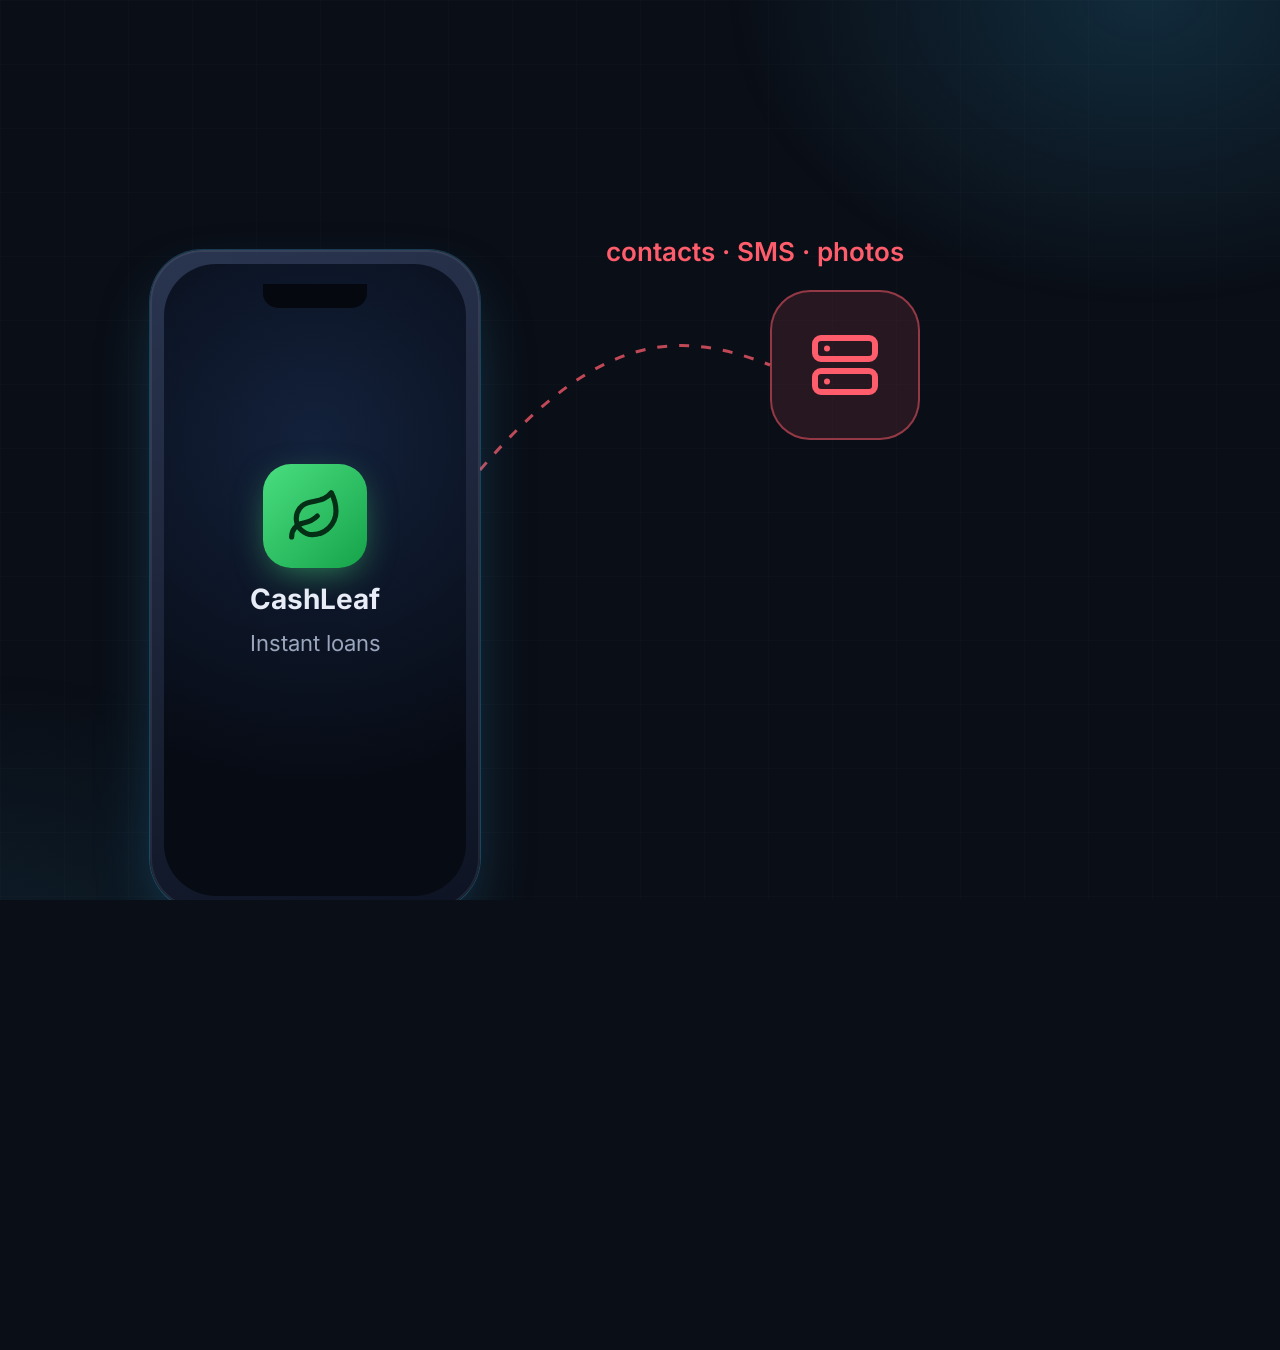
<file: media/loanwatch-film/film.html>
<!doctype html>
<html lang="en">
<head>
<meta charset="utf-8">
<title>LoanWatch — how it works</title>
<style>
@font-face { font-family: Inter; font-weight: 400; src: url(fonts/inter-latin-400-normal.woff2) format("woff2"); }
@font-face { font-family: Inter; font-weight: 500; src: url(fonts/inter-latin-500-normal.woff2) format("woff2"); }
@font-face { font-family: Inter; font-weight: 600; src: url(fonts/inter-latin-600-normal.woff2) format("woff2"); }
@font-face { font-family: Inter; font-weight: 700; src: url(fonts/inter-latin-700-normal.woff2) format("woff2"); }
@font-face { font-family: Inter; font-weight: 800; src: url(fonts/inter-latin-800-normal.woff2) format("woff2"); }
@font-face { font-family: Mono; font-weight: 400; src: url(fonts/jetbrains-mono-latin-400-normal.woff2) format("woff2"); }
@font-face { font-family: Mono; font-weight: 600; src: url(fonts/jetbrains-mono-latin-600-normal.woff2) format("woff2"); }
:root { --bg:#0a0e16; --surface:#121a29; --surface2:#18223a; --line:#22304a; --line2:#2e3f5f;
  --ink:#e7ecf6; --muted:#9aa6bd; --faint:#6b7891; --accent:#38bdf8; --accent-hi:#7dd3fc; --bad:#ff5d6c; --ok:#34d399; }
* { box-sizing: border-box; margin: 0; }
html, body { width: 1080px; height: 1350px; overflow: hidden; background: var(--bg); }
body { font-family: Inter, sans-serif; color: var(--ink); -webkit-font-smoothing: antialiased; }
#stage { position: absolute; inset: 0; overflow: hidden; }
.a { position: absolute; will-change: transform, opacity; }
svg.i { width: 100%; height: 100%; fill: none; stroke: currentColor; stroke-width: 2; stroke-linecap: round; stroke-linejoin: round; }
#bg { position: absolute; inset: -80px; background: radial-gradient(700px 520px at 85% 5%, rgba(56,189,248,.17), transparent 60%),
  radial-gradient(640px 520px at 5% 98%, rgba(56,189,248,.09), transparent 60%); }
#grid { position: absolute; inset: -64px; opacity: .5; background-size: 64px 64px;
  background-image: linear-gradient(rgba(255,255,255,.03) 1px, transparent 1px), linear-gradient(90deg, rgba(255,255,255,.03) 1px, transparent 1px); }
.kicker { font-size: 24px; font-weight: 700; letter-spacing: .14em; text-transform: uppercase; color: var(--accent); }
.title { font-size: 54px; font-weight: 800; line-height: 1.1; letter-spacing: -.02em; width: 920px; }
.m { display: inline-block; overflow: hidden; vertical-align: top; padding-bottom: 8px; margin-bottom: -8px; }
.m > span { display: inline-block; will-change: transform; }
.mono { font-family: Mono, monospace; }
.card { background: var(--surface); border: 1.5px solid var(--line); border-radius: 30px; box-shadow: 0 30px 70px -30px rgba(0,0,0,.75); }
.chip { position: absolute; display: inline-flex; align-items: center; gap: 10px; padding: 11px 18px; border-radius: 14px; font-family: Mono, monospace;
  font-size: 24px; background: var(--surface2); border: 1.5px solid var(--line2); white-space: nowrap; transform-origin: center; }
.chip .dot { width: 11px; height: 11px; border-radius: 50%; background: var(--bad); box-shadow: 0 0 10px var(--bad); }
.chip.via { border-style: dashed; color: var(--muted); background: transparent; }
.phone-skin { position: absolute; inset: 0; border-radius: inherit; background: linear-gradient(160deg, #2a3550, #0d1322);
  box-shadow: inset 0 0 0 2px rgba(255,255,255,.07), 0 0 0 1px rgba(56,189,248,.25), 0 30px 70px -20px rgba(56,189,248,.35); }
.phone-scr { position: absolute; border-radius: inherit; overflow: hidden; background: radial-gradient(circle at 50% 28%, #13213b, #070b14 72%); }
.notch { position: absolute; top: 20px; left: 50%; width: 104px; height: 24px; margin-left: -52px; border-radius: 0 0 15px 15px; background: #05080f; z-index: 3; }
.appicon { width: 104px; height: 104px; border-radius: 28px; display: grid; place-items: center; background: linear-gradient(135deg, #4ade80, #16a34a);
  box-shadow: 0 10px 34px -8px rgba(74,222,128,.55); color: #052e16; }
.appicon svg { width: 56px; height: 56px; stroke-width: 2.2; }
.pop { overflow: hidden; border-radius: 34px; background: linear-gradient(170deg, #16203a, #0f1626 70%); border: 1.5px solid var(--line2);
  box-shadow: 0 50px 100px -40px rgba(0,0,0,.85); }
.bar { position: absolute; left: 0; right: 0; top: 0; height: 96px; border-bottom: 1.5px solid var(--line); background: rgba(255,255,255,.02); }
.dots { position: absolute; right: 36px; top: 40px; display: flex; gap: 10px; } .dots i { width: 14px; height: 14px; border-radius: 50%; background: var(--line2); }
.hdr { position: absolute; left: 36px; top: 24px; display: flex; align-items: center; gap: 16px; font-size: 25px; font-weight: 700; letter-spacing: .12em; text-transform: uppercase; }
.hi { width: 50px; height: 50px; border-radius: 14px; display: grid; place-items: center; } .hi svg { width: 27px; height: 27px; }
.pane { position: absolute; left: 46px; width: 828px; top: 136px; }
.pane h2 { font-size: 48px; line-height: 1.15; font-weight: 800; letter-spacing: -.02em; }
.stat { position: absolute; width: 405px; height: 168px; border-radius: 24px; padding: 22px 26px; background: rgba(255,255,255,.035); border: 1.5px solid var(--line); }
.stat b { display: block; font-size: 66px; font-weight: 800; line-height: 1; color: var(--bad); font-variant-numeric: tabular-nums; }
.stat span { display: block; margin-top: 10px; font-size: 23px; color: var(--muted); line-height: 1.25; }
.fstep { position: absolute; width: 230px; display: grid; justify-items: center; gap: 14px; text-align: center; font-size: 27px; font-weight: 700; }
.fstep .fi { width: 140px; height: 140px; border-radius: 38px; display: grid; place-items: center; background: var(--surface2); border: 1.5px solid var(--line2); color: var(--accent); }
.fstep .fi svg { width: 64px; height: 64px; }
.fstep small { font-size: 22px; font-weight: 500; color: var(--muted); }
.role { position: absolute; width: 405px; height: 92px; display: flex; align-items: center; gap: 18px; padding: 0 22px; border-radius: 22px;
  background: rgba(255,255,255,.035); border: 1.5px solid var(--line); font-size: 27px; font-weight: 600; }
.role .ri { width: 58px; height: 58px; border-radius: 16px; display: grid; place-items: center; background: rgba(56,189,248,.14); color: var(--accent); flex: none; }
.role .ri svg { width: 30px; height: 30px; }
.face { position: absolute; inset: 0; border-radius: 30px; display: flex; flex-direction: column; align-items: center; justify-content: center; gap: 14px;
  backface-visibility: hidden; text-align: center; padding: 26px; }
.face.f { border: 3px dashed var(--line2); background: var(--surface); }
.face.f b { font-size: 30px; } .face.f span { color: var(--muted); font-size: 23px; }
.face.k { transform: rotateY(180deg); border: 1.5px solid rgba(52,211,153,.45); background: linear-gradient(160deg, var(--surface2), var(--surface)); }
.face.k b { font-family: Mono; font-size: 25px; } .face.k span { color: var(--muted); font-size: 22px; }
.tile { width: 104px; height: 104px; border-radius: 28px; display: grid; place-items: center; } .tile svg { width: 50px; height: 50px; }
.ok { display: inline-flex; gap: 8px; align-items: center; padding: 8px 18px; border-radius: 999px; color: var(--ok); background: rgba(52,211,153,.12); font-size: 22px; font-weight: 600; }
.ok svg { width: 22px; height: 22px; }
.prog { width: 300px; height: 10px; border-radius: 6px; background: var(--line); overflow: hidden; } .prog i { display: block; height: 100%; background: var(--accent); transform-origin: left; }
.btn { border-radius: 24px; font-size: 32px; font-weight: 700; color: #04121c; display: grid; place-items: center;
  background: linear-gradient(135deg, var(--accent), var(--accent-hi)); box-shadow: 0 18px 50px -14px rgba(56,189,248,.6); }
.cat { display: grid; justify-items: center; gap: 6px; font-size: 20px; color: #4d5c80; }
.cat .ci { width: 76px; height: 76px; border-radius: 22px; display: grid; place-items: center; background: rgba(255,255,255,.04); border: 1.5px solid rgba(255,255,255,.07); }
.cat .ci svg { width: 36px; height: 36px; }
.counter { border-radius: 26px; padding: 26px 30px; background: var(--surface); border: 1.5px solid var(--line); }
.counter .ch { display: flex; align-items: center; gap: 12px; color: var(--muted); font-size: 23px; }
.counter .ch svg { width: 28px; height: 28px; color: var(--accent); }
.counter b { display: block; margin-top: 10px; font-size: 76px; font-weight: 800; line-height: 1; font-variant-numeric: tabular-nums; }
.verdict { border-radius: 28px; padding: 0 34px 0 30px; border: 1.5px solid rgba(255,93,108,.45);
  background: linear-gradient(160deg, rgba(255,93,108,.15), var(--surface) 70%); display: flex; align-items: center; gap: 24px; }
.vb { width: 70px; height: 70px; border-radius: 20px; background: var(--bad); color: #fff; display: grid; place-items: center; box-shadow: 0 0 30px rgba(255,93,108,.5); flex: none; }
.vb svg { width: 36px; height: 36px; }
.vn { font-size: 22px; font-weight: 700; letter-spacing: .08em; color: var(--muted); text-transform: uppercase; }
.vt { font-size: 42px; font-weight: 800; color: var(--bad); }
.vnum { margin-left: auto; text-align: right; } .vnum b { font-size: 84px; font-weight: 800; line-height: 1; display: block; font-variant-numeric: tabular-nums; }
.vnum span { font-size: 22px; color: var(--muted); }
.vnum #vnum0 { font-size: inherit; color: inherit; }
.grid { border-radius: 28px; overflow: hidden; border: 1.5px solid var(--line); background: var(--surface); }
.gr { position: relative; display: grid; grid-template-columns: 290px 1fr 1fr 1fr; align-items: center; border-top: 1.5px solid var(--line); height: 108px; }
.gr.h { height: 76px; border-top: 0; background: var(--surface2); font-size: 22px; font-weight: 700; letter-spacing: .1em; color: var(--muted); text-transform: uppercase; }
.gr > div { padding: 0 24px; position: relative; z-index: 1; }
.gc { display: flex; align-items: center; gap: 14px; font-size: 28px; font-weight: 600; }
.gc i { width: 52px; height: 52px; border-radius: 15px; display: grid; place-items: center; background: var(--surface2); color: var(--accent); }
.gc i svg { width: 28px; height: 28px; }
.pill { display: inline-flex; align-items: center; gap: 8px; padding: 9px 20px; border-radius: 999px; font-size: 24px; font-weight: 700; }
.pill.y { background: var(--bad); color: #fff; box-shadow: 0 0 22px rgba(255,93,108,.4); } .pill.n { background: var(--surface2); color: var(--faint); }
.pill svg { width: 22px; height: 22px; }
.gr > .rowglow { position: absolute; inset: 0; padding: 0; background: linear-gradient(90deg, rgba(56,189,248,.38), rgba(56,189,248,.06)); box-shadow: inset 4px 0 0 #38bdf8; z-index: 0; }
.logo { border-radius: 60px; display: grid; place-items: center; color: #04121c; background: linear-gradient(135deg, var(--accent), #0ea5e9);
  box-shadow: 0 0 0 2px rgba(56,189,248,.35), 0 30px 90px -20px rgba(56,189,248,.7); }
#stepper { position: absolute; left: 80px; right: 80px; top: 64px; height: 44px; display: flex; align-items: center; }
.st { display: flex; align-items: center; gap: 10px; font-size: 22px; font-weight: 600; color: var(--faint); }
.st .d { width: 38px; height: 38px; border-radius: 50%; display: grid; place-items: center; border: 2.5px solid var(--line2); font-size: 18px; font-weight: 800; background: var(--surface); }
.ln { flex: 1; height: 3px; margin: 0 14px; border-radius: 3px; background: var(--line); overflow: hidden; } .ln i { display: block; height: 100%; background: var(--accent); transform-origin: left; }
#tag { left: 0; width: 1080px; top: 1276px; text-align: center; font-size: 22px; color: var(--faint); letter-spacing: .03em; }
#cursor { width: 46px; height: 46px; filter: drop-shadow(0 4px 8px rgba(0,0,0,.5)); z-index: 30; }
.layer { position: absolute; inset: 0; border-radius: inherit; }
</style>
</head>
<body>
<svg width="0" height="0" style="position:absolute"><defs>
  <symbol id="shield" viewBox="0 0 24 24"><path d="M12 22s8-4 8-10V5l-8-3-8 3v7c0 6 8 10 8 10z"/></symbol>
  <symbol id="search" viewBox="0 0 24 24"><circle cx="11" cy="11" r="7"/><line x1="21" y1="21" x2="16.65" y2="16.65"/></symbol>
  <symbol id="contacts" viewBox="0 0 24 24"><path d="M20 21v-2a4 4 0 0 0-4-4H8a4 4 0 0 0-4 4v2"/><circle cx="12" cy="7" r="4"/></symbol>
  <symbol id="calllog" viewBox="0 0 24 24"><polyline points="16 2 16 8 22 8"/><line x1="23" y1="1" x2="16" y2="8"/><path d="M22 16.92v3a2 2 0 0 1-2.18 2 19.79 19.79 0 0 1-8.63-3.07 19.5 19.5 0 0 1-6-6 19.79 19.79 0 0 1-3.07-8.67A2 2 0 0 1 4.11 2h3a2 2 0 0 1 2 1.72c.13.96.36 1.9.7 2.81a2 2 0 0 1-.45 2.11L8.09 9.91a16 16 0 0 0 6 6l1.27-1.27a2 2 0 0 1 2.11-.45c.91.34 1.85.57 2.81.7A2 2 0 0 1 22 16.92z"/></symbol>
  <symbol id="sms" viewBox="0 0 24 24"><path d="M21 15a2 2 0 0 1-2 2H7l-4 4V5a2 2 0 0 1 2-2h14a2 2 0 0 1 2 2z"/></symbol>
  <symbol id="photos" viewBox="0 0 24 24"><rect x="3" y="3" width="18" height="18" rx="2"/><circle cx="8.5" cy="8.5" r="1.5"/><polyline points="21 15 16 10 5 21"/></symbol>
  <symbol id="location" viewBox="0 0 24 24"><path d="M21 10c0 7-9 13-9 13s-9-6-9-13a9 9 0 0 1 18 0z"/><circle cx="12" cy="10" r="3"/></symbol>
  <symbol id="phone" viewBox="0 0 24 24"><rect x="5" y="2" width="14" height="20" rx="2"/><line x1="12" y1="18" x2="12.01" y2="18"/></symbol>
  <symbol id="camera" viewBox="0 0 24 24"><path d="M23 19a2 2 0 0 1-2 2H3a2 2 0 0 1-2-2V8a2 2 0 0 1 2-2h4l2-3h6l2 3h4a2 2 0 0 1 2 2z"/><circle cx="12" cy="13" r="4"/></symbol>
  <symbol id="mic" viewBox="0 0 24 24"><path d="M12 1a3 3 0 0 0-3 3v8a3 3 0 0 0 6 0V4a3 3 0 0 0-3-3z"/><path d="M19 10v2a7 7 0 0 1-14 0v-2"/><line x1="12" y1="19" x2="12" y2="23"/></symbol>
  <symbol id="server" viewBox="0 0 24 24"><rect x="2" y="3" width="20" height="7" rx="2"/><rect x="2" y="14" width="20" height="7" rx="2"/><line x1="6" y1="6.5" x2="6.01" y2="6.5"/><line x1="6" y1="17.5" x2="6.01" y2="17.5"/></symbol>
  <symbol id="file" viewBox="0 0 24 24"><path d="M14 2H6a2 2 0 0 0-2 2v16a2 2 0 0 0 2 2h12a2 2 0 0 0 2-2V8z"/><polyline points="14 2 14 8 20 8"/><line x1="16" y1="13" x2="8" y2="13"/><line x1="16" y1="17" x2="8" y2="17"/></symbol>
  <symbol id="check" viewBox="0 0 24 24"><polyline points="20 6 9 17 4 12"/></symbol>
  <symbol id="alert" viewBox="0 0 24 24"><path d="M10.29 3.86L1.82 18a2 2 0 0 0 1.71 3h16.94a2 2 0 0 0 1.71-3L13.71 3.86a2 2 0 0 0-3.42 0z"/><line x1="12" y1="9" x2="12" y2="13"/><line x1="12" y1="17" x2="12.01" y2="17"/></symbol>
  <symbol id="code" viewBox="0 0 24 24"><polyline points="16 18 22 12 16 6"/><polyline points="8 6 2 12 8 18"/></symbol>
  <symbol id="globe" viewBox="0 0 24 24"><circle cx="12" cy="12" r="10"/><line x1="2" y1="12" x2="22" y2="12"/><path d="M12 2a15.3 15.3 0 0 1 4 10 15.3 15.3 0 0 1-4 10 15.3 15.3 0 0 1-4-10 15.3 15.3 0 0 1 4-10z"/></symbol>
  <symbol id="users" viewBox="0 0 24 24"><path d="M17 21v-2a4 4 0 0 0-4-4H5a4 4 0 0 0-4 4v2"/><circle cx="9" cy="7" r="4"/><path d="M23 21v-2a4 4 0 0 0-3-3.87"/><path d="M16 3.13a4 4 0 0 1 0 7.75"/></symbol>
  <symbol id="eye" viewBox="0 0 24 24"><path d="M1 12s4-8 11-8 11 8 11 8-4 8-11 8-11-8-11-8z"/><circle cx="12" cy="12" r="3"/></symbol>
  <symbol id="pen" viewBox="0 0 24 24"><path d="M12 20h9"/><path d="M16.5 3.5a2.12 2.12 0 0 1 3 3L7 19l-4 1 1-4z"/></symbol>
  <symbol id="scale" viewBox="0 0 24 24"><line x1="12" y1="3" x2="12" y2="21"/><path d="M5 21h14"/><path d="M3 7h18"/><path d="M6 7l-3 7a3 3 0 0 0 6 0z"/><path d="M18 7l-3 7a3 3 0 0 0 6 0z"/></symbol>
  <symbol id="book" viewBox="0 0 24 24"><path d="M4 19.5A2.5 2.5 0 0 1 6.5 17H20"/><path d="M6.5 2H20v20H6.5A2.5 2.5 0 0 1 4 19.5v-15A2.5 2.5 0 0 1 6.5 2z"/></symbol>
  <symbol id="zap" viewBox="0 0 24 24"><polygon points="13 2 3 14 12 14 11 22 21 10 12 10 13 2"/></symbol>
  <symbol id="leaf" viewBox="0 0 24 24"><path d="M11 20A7 7 0 0 1 9.8 6.1C15.5 5 17 4.48 19 2c1 2 2 4.18 2 8 0 5.5-4.78 10-10 10z"/><path d="M2 21c0-3 1.85-5.36 5.08-6C9.5 14.52 12 13 13 12"/></symbol>
</defs></svg>

<div id="stage">
  <div id="bg" class="a"></div><div id="grid" class="a"></div>
  <div id="root"></div>
  <div id="stepper" class="a"></div>
  <div id="tag" class="a">Example app · illustrative data</div>
  <svg id="cursor" class="a" viewBox="0 0 24 24"><path d="M4 2l16 9.5-7 1.6-3.6 6.9z" fill="#fff" stroke="#0a0e16" stroke-width="1.5" stroke-linejoin="round"/></svg>
</div>

<script>
// ── LoanWatch explainer · 1080×1350 · every frame is a pure function of T (seconds) ──
const W = 1080, H = 1350, DURATION = 35;
// Scene windows (absolute seconds)
const HOOK = [0, 3.0], CARD = [3.0, 12.4], UP = [12.4, 16.4], AI = [16.4, 20.6], SCAN = [20.6, 26.4], REP = [26.4, 31.6], END = [31.6, 35];
const P = { problem: 3.0, help: 6.8, who: 9.4 };

const CUES = [];
const cue = (t, kind, gain = 1) => CUES.push({ t: +t.toFixed(3), kind, gain });

// ── maths ─────────────────────────────────────────────────────────────────
const clamp = (x, a = 0, b = 1) => Math.min(b, Math.max(a, x));
const lin = (t, a, b) => clamp((t - a) / (b - a));
const io = (x) => x < .5 ? 4 * x * x * x : 1 - Math.pow(-2 * x + 2, 3) / 2;
const out = (x) => 1 - Math.pow(1 - x, 3);
const mix = (a, b, k) => a + (b - a) * k;
function sp(t0, t, f = 2.2, z = .8) {
  const x = t - t0; if (x <= 0) return 0;
  const w = 2 * Math.PI * f, wd = w * Math.sqrt(1 - z * z);
  return 1 - Math.exp(-z * w * x) * (Math.cos(wd * x) + (z / Math.sqrt(1 - z * z)) * Math.sin(wd * x));
}
const exitP = (t, end, dur = .4) => { const p = clamp((t - (end - dur)) / dur); return p * p * p; };
const $ = (id) => document.getElementById(id);
const tf = (el, x = 0, y = 0, s = 1, o = 1, r = 0) => {
  el.style.transform = `translate(${x.toFixed(2)}px,${y.toFixed(2)}px) scale(${s.toFixed(4)}) rotate(${r.toFixed(2)}deg)`;
  el.style.opacity = clamp(o).toFixed(3);
  el.style.visibility = o <= .001 ? "hidden" : "visible";
};
const rect = (el, [x, y, w, h], r) => {
  el.style.left = x.toFixed(2) + "px"; el.style.top = y.toFixed(2) + "px";
  el.style.width = w.toFixed(2) + "px"; el.style.height = h.toFixed(2) + "px";
  if (r !== undefined) el.style.borderRadius = r.toFixed(2) + "px";
};
const lerpR = (a, b, k) => a.map((v, i) => mix(v, b[i], k));
const icon = (id) => `<svg class="i"><use href="#${id}"/></svg>`;
const words = (txt, cls = "") => txt.split(" ").map((w) => `<span class="m"><span class="${cls}">${w}</span></span>`).join(" ");
function rise(root, t0, t, step = .035, skip = 0) {
  root.querySelectorAll(".m > span").forEach((s, i) => {
    if (i < skip) { s.style.transform = "none"; return; }
    const p = sp(t0 + (i - skip) * step, t, 2.5, .84);
    s.style.transform = `translateY(${((1 - p) * 110).toFixed(2)}%)`;
  });
}
const add = (html) => { const d = document.createElement("div"); d.innerHTML = html.trim(); const el = d.firstChild; $("root").appendChild(el); return el; };
const el = (id, cls, r, html = "", extra = "") => { const e = add(`<div id="${id}" class="a ${cls}" style="${extra}">${html}</div>`); if (r) rect(e, r); return e; };
// live window: element shown only inside [a, b]
const within = (t, a, b) => t >= a && t <= b;

// ── layout (px) ───────────────────────────────────────────────────────────
const R = {
  hookPhone: [150, 250, 330, 660], server: [770, 290, 150, 150],
  cardP: [80, 300, 920, 790], cardH: [80, 370, 920, 650], cardW: [80, 270, 920, 850],
  apk: [80, 400, 440, 500], pdf: [560, 400, 440, 500], btn: [80, 1010, 920, 104],
  chip: [740, 112, 260, 60], doc: [80, 330, 920, 330],
  scanPhone: [80, 320, 420, 860], k0: [540, 330, 460, 200], k1: [540, 560, 460, 200], k2: [540, 790, 460, 200],
  v0: [80, 300, 920, 160], v1: [80, 484, 920, 160], grid: [80, 680, 920, 402],
  badge: [110, 345, 70, 70], logo: [430, 320, 220, 220],
};

// ── build ─────────────────────────────────────────────────────────────────
const stepNames = ["Upload", "Policy", "Scan", "Report"];
$("stepper").innerHTML = stepNames.map((n, i) => `<div class="st" id="st${i}"><span class="d">${i + 1}</span><span>${n}</span></div>${i < 3 ? `<div class="ln"><i id="ln${i}"></i></div>` : ""}`).join("");

// HOOK
el("hServer", "", R.server, `<div style="width:100%;height:100%;border-radius:40px;display:grid;place-items:center;color:var(--bad);background:rgba(255,93,108,.12);border:2px solid rgba(255,93,108,.5)"><div style="width:72px;height:72px">${icon("server")}</div></div>`);
add(`<svg id="hPath" class="a" style="left:0;top:0;width:1080px;height:1350px;overflow:visible"><path id="hLine" d="M 480 470 C 600 330, 680 330, 770 365" fill="none" stroke="#ff5d6c" stroke-width="3" stroke-dasharray="10 12" opacity=".75"/></svg>`);
el("hLabel", "", [520, 236, 470, 40], `contacts · SMS · photos`, "font-size:26px;font-weight:600;color:var(--bad);text-align:center");
el("hPhone", "", R.hookPhone, `<div class="phone-skin"></div><div class="phone-scr" style="left:14px;top:14px;right:14px;bottom:14px"><div class="notch"></div>
  <div style="position:absolute;left:0;right:0;top:200px;display:grid;justify-items:center;gap:14px"><div class="appicon">${icon("leaf")}</div>
  <b style="font-size:28px">CashLeaf</b><span style="font-size:22px;color:var(--muted)">Instant loans</span></div></div>`, "border-radius:52px");
["contacts", "sms", "photos"].forEach((c, i) => el("hF" + i, "", [0, 0, 80, 80], `<div style="width:100%;height:100%;border-radius:24px;display:grid;place-items:center;color:#fff;background:#ff5d6c;box-shadow:0 0 28px rgba(255,93,108,.6)"><div style="width:38px;height:38px">${icon(c)}</div></div>`));
el("hTitle", "title", [80, 990, 920, 200], `${words("Some loan apps take")}<br>${words("more than your money.", "acc")}`, "font-size:68px");
$("hTitle").querySelectorAll(".acc").forEach((e) => { e.style.color = "var(--bad)"; });

// CARD (pop-up: problem → help → who). It grows out of the hook phone.
el("pop", "pop", R.cardP, `
  <div class="layer" id="popPhone" style="background:linear-gradient(160deg,#2a3550,#0d1322)"></div>
  <div class="bar"><div class="dots"><i></i><i></i><i></i></div></div>
  <div class="hdr" id="hd0" style="color:var(--bad)"><span class="hi" style="background:rgba(255,93,108,.16)">${icon("alert")}</span>The problem</div>
  <div class="hdr" id="hd1" style="color:var(--accent)"><span class="hi" style="background:rgba(56,189,248,.16)">${icon("shield")}</span>How LoanWatch helps</div>
  <div class="hdr" id="hd2" style="color:var(--accent)"><span class="hi" style="background:rgba(56,189,248,.16)">${icon("users")}</span>Built for</div>
  <div class="pane" id="pn0"><h2 id="pt0">${words("Many loan apps harvest contacts, call logs and photos, then use them to shame borrowers.")}</h2>
    ${[[434, "loan apps studied in 5 countries"], [141, "approved apps break national rules"], [147, "break Google Play's lending policy"], [93, "removed by Google, 300M+ installs"]]
      .map(([n, s], i) => `<div class="stat" id="stt${i}" style="left:${(i % 2) * 423}px;top:${200 + Math.floor(i / 2) * 186}px"><b id="stv${i}">0</b><span>${s}</span></div>`).join("")}
    <div id="psrc" style="position:absolute;top:580px;font-size:22px;color:var(--faint)">Source: Akanji, Egele, Stringhini · ACM ASIA CCS '26</div></div>
  <div class="pane" id="pn1"><h2 id="pt1">${words("Check any loan app against the rules it must follow.")}</h2>
    <svg class="a" style="left:0;top:220px;width:828px;height:180px;overflow:visible"><line x1="160" y1="70" x2="668" y2="70" stroke="#2e3f5f" stroke-width="3" stroke-dasharray="8 10"/></svg>
    <div class="a" id="flowDot" style="left:0;top:282px;width:16px;height:16px;border-radius:50%;background:var(--accent);box-shadow:0 0 18px var(--accent)"></div>
    ${[["file", "The policy", "what it bans"], ["phone", "The app", "asks · reads · sends"], ["alert", "The evidence", "a report to cite"]]
      .map(([ic, a, b], i) => `<div class="fstep" id="fs${i}" style="left:${i * 299}px;top:220px"><div class="fi" ${i === 2 ? 'style="color:var(--bad)"' : ""}>${icon(ic)}</div>${a}<small>${b}</small></div>`).join("")}</div>
  <div class="pane" id="pn2"><h2 id="pt2">${words("For anyone who needs to hold a loan app to account.")}</h2>
    ${[["scale", "Regulators"], ["pen", "Journalists"], ["book", "Researchers"], ["phone", "App store reviewers"], ["users", "Consumer advocates"], ["search", "Lawyers & NGOs"]]
      .map(([ic, n], i) => `<div class="role" id="rl${i}" style="left:${(i % 2) * 423}px;top:${200 + Math.floor(i / 2) * 108}px"><span class="ri">${icon(ic)}</span>${n}</div>`).join("")}
    <div class="role" id="rl6" style="left:0;top:524px;width:828px;border-color:rgba(56,189,248,.55);background:rgba(56,189,248,.09)"><span class="ri" style="background:rgba(56,189,248,.22)">${icon("eye")}</span>Anyone investigating a loan app</div></div>
  <div class="layer" id="popUpload" style="border:3px dashed var(--line2);background:var(--surface)"></div>`);

// UPLOAD
el("uKick", "kicker", [80, 150, 600, 32], "Step 1 · Upload");
el("uTitle", "title", [80, 190, 920, 140], words("Drop in the app and the lending policy"));
el("uApk", "", R.apk, `<div id="uApkF" style="position:absolute;inset:0;transform-style:preserve-3d">
  <div class="face f"><div class="tile" style="background:var(--surface2);color:var(--accent)">${icon("phone")}</div><b>Loan app (.apk)</b><span>Drag it here</span></div>
  <div class="face k"><div class="tile" style="background:linear-gradient(135deg,#4ade80,#16a34a);color:#052e16">${icon("leaf")}</div><b>cashleaf.apk</b><span>18.4 MB</span>
    <span class="ok">${icon("check")} Ready</span><div class="prog"><i id="pg0"></i></div></div></div>`, "perspective:1400px");
el("uPdf", "", R.pdf, `<div id="uPdfF" style="position:absolute;inset:0;transform-style:preserve-3d">
  <div class="face f"><div class="tile" style="background:var(--surface2);color:var(--accent)">${icon("file")}</div><b>Lending policy (PDF)</b><span>Drag it here</span></div>
  <div class="face k"><div class="tile" style="background:var(--accent);color:#04121c">${icon("file")}</div><b>FCCPC lending<br>guidelines 2022</b>
    <span class="ok" style="color:var(--accent);background:rgba(56,189,248,.12)">${icon("zap")} AI will read it</span><div class="prog"><i id="pg1"></i></div></div></div>`, "perspective:1400px");
el("uBtn", "btn", R.btn, "Start inspection");

// carrier: the APK card becomes a chip, then the scan phone
el("apkC", "", R.apk, `<div class="layer" id="acCard" style="border:1.5px solid rgba(52,211,153,.45);background:linear-gradient(160deg,var(--surface2),var(--surface))"></div>
  <div class="layer" id="acChip" style="border:1.5px solid var(--line2);background:var(--surface2)"></div>
  <div class="layer" id="acPhone" style="background:linear-gradient(160deg,#2a3550,#0d1322);box-shadow:inset 0 0 0 2px rgba(255,255,255,.07),0 0 0 1px rgba(56,189,248,.25)"></div>
  <div class="a" id="acIcon" style="left:0;top:0;width:104px;height:104px"><div class="appicon" style="width:100%;height:100%">${icon("leaf")}</div></div>
  <b class="a mono" id="acLabel" style="left:0;top:0;font-size:24px;white-space:nowrap">cashleaf.apk</b>`);
// carrier: the PDF card becomes the clause card
el("pdfC", "", R.pdf, `<div class="layer" style="border:1.5px solid rgba(52,211,153,.45);background:linear-gradient(160deg,var(--surface2),var(--surface))"></div>
  <div class="layer" id="pcDoc" style="border:1.5px solid var(--line);background:var(--surface)"></div>
  <div class="a" id="pcIcon" style="width:104px;height:104px;left:168px;top:150px"><div class="tile" style="width:100%;height:100%;background:var(--accent);color:#04121c">${icon("file")}</div></div>`);

// AI
el("aKick", "kicker", [80, 150, 600, 32], "Step 2 · The AI reads the policy");
el("aTitle", "title", [80, 190, 920, 140], words("It finds exactly what the policy bans"));
el("aDoc", "card", R.doc, `<div style="padding:40px 44px">
  <div style="height:14px;width:58%;border-radius:7px;background:var(--surface2)"></div>
  <p style="margin-top:28px;font-size:32px;line-height:1.5"><b>15.</b> Apps must not have access to customers'
    <span class="hl" id="hl0" style="position:relative;white-space:nowrap"><i style="position:absolute;left:-5px;right:-5px;top:3px;bottom:1px;border-radius:9px;background:rgba(56,189,248,.32);transform-origin:left;z-index:-1"></i>call logs,</span>
    <span class="hl" id="hl1" style="position:relative;white-space:nowrap"><i style="position:absolute;left:-5px;right:-5px;top:3px;bottom:1px;border-radius:9px;background:rgba(56,189,248,.32);transform-origin:left;z-index:-1"></i>contacts</span> and
    <span class="hl" id="hl2" style="position:relative;white-space:nowrap"><i style="position:absolute;left:-5px;right:-5px;top:3px;bottom:1px;border-radius:9px;background:rgba(56,189,248,.32);transform-origin:left;z-index:-1"></i>photos/gallery</span>.</p>
  <div style="margin-top:26px;font-size:22px;color:var(--faint)">FCCPC Digital Lending Framework 2022 · clause 15 (paraphrased)</div></div>`);
const chipDefs = [
  ["READ_CONTACTS", 80, 800, 0], ["READ_CALL_LOG", 640, 800, 0],
  ["READ_EXTERNAL_STORAGE", 80, 890, 0], ["READ_MEDIA_IMAGES", 520, 890, 0],
  ["WRITE_CONTACTS", 80, 1090, 1], ["GET_ACCOUNTS", 380, 1090, 1], ["WRITE_CALL_LOG", 660, 1090, 1]];
chipDefs.forEach(([n, x, y, via], i) => { const c = add(`<span class="chip ${via ? "via" : ""}" id="ch${i}">${via ? "" : '<span class="dot"></span>'}${n}</span>`); c.style.left = x + "px"; c.style.top = y + "px"; });
add(`<svg id="aLinks" class="a" style="left:0;top:0;width:1080px;height:1350px;overflow:visible;pointer-events:none">
  ${[0, 1, 2, 3].map((i) => `<path id="lk${i}" fill="none" stroke="#38bdf8" stroke-width="2.5" opacity=".75"/><circle id="lkd${i}" r="6" fill="#38bdf8"/>`).join("")}</svg>`);
el("aNote", "", [80, 1010, 920, 40], "+ the rest of each Android permission group: one grant unlocks them", "font-size:24px;color:var(--muted)");

// SCAN (the phone is the APK carrier; its contents live here)
const cats = [["contacts", "Contacts"], ["calllog", "Call log"], ["sms", "SMS"], ["photos", "Photos"], ["location", "Location"], ["phone", "Phone"], ["camera", "Camera"], ["mic", "Mic"]];
el("sKick", "kicker", [80, 150, 600, 32], "Step 3 · Scan");
el("sTitle", "title", [80, 190, 920, 80], words("Look inside the app"));
el("sIn", "", R.scanPhone, `<div class="phone-scr" style="left:14px;top:14px;right:14px;bottom:14px;border-radius:48px"><div class="notch"></div>
  <div class="a" id="sBeam" style="left:0;right:0;height:120px;top:-120px;z-index:2;background:linear-gradient(180deg,transparent,rgba(56,189,248,.28) 70%,rgba(56,189,248,.95) 98%,transparent)"></div>
  <div id="sIcon" style="position:absolute;left:144px;top:146px;width:104px;height:104px;z-index:1"><div class="appicon" style="width:100%;height:100%">${icon("leaf")}</div></div>
  <div style="position:absolute;left:0;right:0;top:300px;text-align:center"><b style="font-size:28px">CashLeaf</b><div class="mono" style="font-size:20px;color:var(--muted);margin-top:8px">com.example.cashleaf</div></div>
  <div style="position:absolute;left:14px;right:14px;bottom:40px;display:grid;grid-template-columns:repeat(4,1fr);gap:20px 0;justify-items:center">
  ${cats.map(([c, n], i) => `<div class="cat" id="cat${i}"><div class="ci" id="ci${i}">${icon(c)}</div>${n}</div>`).join("")}</div></div>`, "border-radius:62px");
[["alert", "Prohibited permissions declared"], ["code", "Places in the code that read them"], ["globe", "Data flows to the network"]].forEach(([ic, s], i) =>
  el("k" + i, "counter", R["k" + i], `<div class="ch">${icon(ic)}${s}</div><b id="kv${i}">0</b>`));

// REPORT
el("rKick", "kicker", [80, 150, 600, 32], "Step 4 · Report");
el("rTitle", "title", [80, 190, 920, 80], words("A verdict you can cite"));
el("v0", "verdict", R.v0, `<div class="vb" id="vb0">${icon("alert")}</div><div><div class="vn">Nigerian national policy</div><div class="vt">Violates</div></div>
  <div class="vnum"><b><span id="vnum0">3</span></b><span>prohibited declared</span></div>`);
el("v1", "verdict", R.v1, `<div class="vb">${icon("alert")}</div><div><div class="vn">Google Play policy</div><div class="vt">Violates</div></div>
  <div class="vnum"><b id="vn1">2</b><span>prohibited declared</span></div>`);
const rows = [["contacts", "Contacts", [1, 1, 1]], ["calllog", "Call log", [1, 1, 1]], ["photos", "Photos", [1, 1, 0]]];
const pIc = ["alert", "code", "globe"];
el("rGrid", "grid", R.grid, `<div class="gr h"><div>Data</div><div>Asks</div><div>Reads</div><div>Sends</div></div>
  ${rows.map(([c, n, v], r) => `<div class="gr" id="gr${r}"><div class="rowglow" id="rg${r}"></div><div class="gc"><i>${icon(c)}</i>${n}</div>${v.map((y, k) =>
    `<div><span class="pill ${y ? "y" : "n"}" id="pl${r}${k}">${y ? icon(pIc[k]) + "Yes" : "No"}</span></div>`).join("")}</div>`).join("")}`);
el("rCap", "", [80, 1110, 920, 70], `<b style="color:var(--ink)">Asks</b> permission declared · <b style="color:var(--ink)">Reads</b> code accesses it · <b style="color:var(--ink)">Sends</b> traced to the network`, "font-size:24px;color:var(--muted);line-height:1.4");

// carrier: counter → verdict card; verdict badge → logo
el("vC", "", R.k0, `<div class="layer" id="vcA" style="border:1.5px solid var(--line);background:var(--surface)"></div>
  <div class="layer" id="vcB" style="border:1.5px solid rgba(255,93,108,.45);background:linear-gradient(160deg,rgba(255,93,108,.15),var(--surface) 70%)"></div>
  <div class="a" id="vcL" style="left:30px;top:26px;display:flex;align-items:center;gap:12px;color:var(--muted);font-size:23px;white-space:nowrap"><span style="width:28px;height:28px;color:var(--accent)">${icon("alert")}</span>Prohibited permissions declared</div>
  <b class="a" id="vcN" style="font-size:76px;font-weight:800;line-height:1;color:var(--bad)">3</b>`);
el("lC", "", R.badge, `<div class="layer" id="lcA" style="background:var(--bad)"></div><div class="layer" id="lcB" style="background:linear-gradient(135deg,var(--accent),#0ea5e9)"></div>
  <div class="a" id="lcI0" style="inset:22%;color:#fff">${icon("alert")}</div><div class="a" id="lcI1" style="inset:22%;color:#04121c">${icon("shield")}</div>
  <div class="a" id="lcI2" style="right:16%;bottom:16%;width:30%;height:30%;color:#04121c"><svg class="i" style="stroke-width:3"><use href="#search"/></svg></div>`);

// END
el("eWord", "", [0, 590, 1080, 120], `Loan<b style="color:var(--accent);font-weight:800">Watch</b>`, "text-align:center;font-size:100px;font-weight:600;letter-spacing:-.03em");
el("eLine", "", [0, 726, 1080, 60], words("Hold any loan app to the rules."), "text-align:center;font-size:40px;color:var(--muted)");
el("eChip", "", [330, 830, 420, 64], "Free · Open source · MIT", "text-align:center;line-height:60px;border-radius:999px;border:1.5px solid var(--line2);font-size:27px;font-weight:600;background:var(--surface)");
el("eUrl", "mono", [0, 930, 1080, 40], "github.com/marshalwahlexyz1", "text-align:center;font-size:30px;color:var(--accent)");
el("eRef", "", [80, 1150, 920, 70], "Based on “The Cost of Convenience” · Akanji, Egele, Stringhini · ACM ASIA CCS '26", "text-align:center;font-size:23px;color:var(--faint);line-height:1.4");

// ── sound cues ────────────────────────────────────────────────────────────
[0.5, 0.8, 1.1].forEach((t) => cue(t, "whoosh", .5));
cue(1.9, "thump", .6);
cue(2.75, "swoosh", .7); cue(3.25, "pop", .8);
[4.05, 4.3, 4.55, 4.8].forEach((t) => cue(t, "tick", .45));
cue(P.help - .05, "swoosh", .45); [0, 1, 2].forEach((i) => cue(P.help + .6 + i * .35, "pop", .5));
cue(P.who - .05, "swoosh", .45); for (let i = 0; i < 7; i++) cue(P.who + .55 + i * .14, "tick", .32);
cue(12.2, "swoosh", .65); cue(13.2, "flip", .7); cue(13.55, "flip", .7); cue(14.95, "click", .9);
cue(16.15, "swoosh", .65); cue(17.1, "sweep", .5);
[17.9, 18.1, 18.3, 18.5].forEach((t) => cue(t, "pop", .65)); [18.9, 19.1, 19.3].forEach((t) => cue(t, "pop", .38));
cue(20.45, "swoosh", .65);
[21.9, 22.5, 23.1].forEach((t) => cue(t, "alert", .5)); cue(24.2, "tick", .5); cue(25.2, "tick", .5);
cue(26.2, "swoosh", .6); cue(26.75, "thump", .8); cue(27.0, "thump", .7);
let pk = 0; rows.forEach((_, r) => [0, 1, 2].forEach((k) => cue(27.7 + (pk++) * .18, rows[r][2][k] ? "pop" : "tick", rows[r][2][k] ? .5 : .3)));
cue(31.35, "swoosh", .7); cue(32.0, "impact", 1); cue(32.6, "sparkle", .5);
for (let b = 3.0; b < 31.5; b += 1.0) cue(b, "pulse", .3);

// ── seek ──────────────────────────────────────────────────────────────────
function stepper(T) {
  const starts = [UP[0], AI[0], SCAN[0], REP[0]];
  const on = lin(T, UP[0] - .15, UP[0] + .2) * (1 - lin(T, REP[1] - .35, REP[1] - .05));
  tf($("stepper"), 0, (1 - on) * -14, 1, on);
  tf($("tag"), 0, 0, 1, Math.max(1 - lin(T, 2.6, 2.95), on));
  starts.forEach((s, i) => {
    const active = T >= s - .05, done = i < 3 && T >= starts[i + 1] - .05;
    const st = $("st" + i), d = st.querySelector(".d");
    st.style.color = active ? "var(--ink)" : "var(--faint)";
    d.style.borderColor = active ? "var(--accent)" : "var(--line2)";
    d.style.background = done ? "var(--accent)" : "var(--surface)";
    d.style.color = done ? "#04121c" : active ? "var(--accent)" : "var(--faint)";
    if (i < 3) $("ln" + i).style.transform = `scaleX(${io(lin(T, starts[i + 1] - .5, starts[i + 1])).toFixed(4)})`;
  });
}

function hook(T) {
  const vis = T < HOOK[1] + .4;
  const q = lin(T, 2.55, 2.95);
  tf($("hServer"), 0, 0, 1 + .06 * Math.exp(-Math.max(0, T - 1.85) * 4) * (T > 1.85 ? 1 : 0), vis ? 1 - q : 0);
  $("hPath").style.opacity = vis ? (1 - q).toFixed(3) : 0;
  $("hLine").setAttribute("stroke-dashoffset", (-T * 40).toFixed(1));
  tf($("hLabel"), 0, 0, 1, vis ? 1 - q : 0);
  tf($("hPhone"), 0, Math.sin(T * 1.3) * 5, 1, 1 - lin(T, 2.72, 2.92));
  $("hPhone").style.zIndex = 5;
  const pts = [[440, 470], [610, 300], [770, 365]];
  [0, 1, 2].forEach((i) => {
    const t0 = .5 + i * .3, k = io(lin(T, t0, t0 + 1.0));
    const x = (1 - k) ** 2 * pts[0][0] + 2 * (1 - k) * k * pts[1][0] + k * k * pts[2][0];
    const y = (1 - k) ** 2 * pts[0][1] + 2 * (1 - k) * k * pts[1][1] + k * k * pts[2][1];
    const o = T < t0 ? 0 : k < .9 ? clamp((T - t0) * 6) : 1 - lin(k, .9, 1);
    tf($("hF" + i), x - 40, y - 40, .75 + .35 * Math.sin(Math.PI * k), o);
  });
  tf($("hTitle"), 0, 0, 1, 1 - q);
  rise($("hTitle"), -10, T, 0, 99);
}

function card(T) {
  const pop = $("pop");
  const vis = T >= 2.7 && T <= 12.75;
  pop.style.display = vis ? "block" : "none";
  if (!vis) return;
  // shape: phone → problem → help → who → upload card
  const k0 = io(lin(T, 2.72, 3.3));
  const kh = io(lin(T, P.help - .1, P.help + .35)), kw = io(lin(T, P.who - .1, P.who + .35)), ku = io(lin(T, 12.2, 12.72));
  let r = lerpR(R.hookPhone, R.cardP, k0);
  r = lerpR(r, R.cardH, kh); r = lerpR(r, R.cardW, kw); r = lerpR(r, R.apk, ku);
  rect(pop, r, mix(mix(52, 34, k0), 30, ku));
  const float = Math.sin(T * 1.1) * 4 * k0 * (1 - ku);
  tf(pop, 0, float, 1, 1);
  $("popPhone").style.opacity = (1 - k0).toFixed(3);
  $("popUpload").style.opacity = ku.toFixed(3);
  // header + pane crossfades overlap the reshape (no empty shell)
  const segs = [[2.95, P.help], [P.help, P.who], [P.who, 12.45]];
  segs.forEach(([a, b], i) => {
    const inn = out(clamp((T - a + .1) / .25)), gone = clamp((T - b + .3) / .2);
    tf($("hd" + i), 0, (1 - inn) * 10 - gone * 10, 1, inn * (1 - gone));
    tf($("pn" + i), 0, (1 - inn) * 18 - gone * 16, 1, inn * (1 - gone));
  });
  rise($("pt0"), -10, T, 0, 99);
  [[434, 3.1], [141, 3.35], [147, 3.6], [93, 3.85]].forEach(([n, t0], i) => {
    const p = sp(t0, T, 2.6, .8);
    tf($("stt" + i), 0, (1 - p) * 30, .95 + .05 * p, clamp(p * 1.7));
    $("stv" + i).textContent = Math.round(n * out(lin(T, t0, t0 + .6)));
  });
  // a slow light sweep across the stats keeps the hold alive
  const sw = lin(T, 4.9, 6.5);
  [0, 1, 2, 3].forEach((i) => { const d = Math.abs(sw * 4 - i - .5); $("stt" + i).style.borderColor = `rgba(255,93,108,${(.55 * clamp(1 - d)).toFixed(3)})`; });
  tf($("psrc"), 0, 0, 1, lin(T, 4.5, 4.9));
  rise($("pt1"), -10, T, 0, 99);
  [0, 1, 2].forEach((i) => { const p = sp(P.help + .15 + i * .3, T, 2.6, .76); tf($("fs" + i), 0, (1 - p) * 26, .8 + .2 * p, clamp(p * 1.7)); });
  // a dot travels policy → app → evidence, again and again
  const dk = ((T - (P.help + 1.0)) / 1.1);
  const dp = dk < 0 ? 0 : dk % 1;
  tf($("flowDot"), 152 + io(dp) * 516, 0, 1, dk < 0 ? 0 : Math.sin(Math.PI * dp));
  rise($("pt2"), -10, T, 0, 99);
  for (let i = 0; i < 7; i++) { const p = sp(P.who + .1 + i * .12, T, 2.7, .78); tf($("rl" + i), 0, (1 - p) * 22, .94 + .06 * p, clamp(p * 1.7)); }
  const g = lin(T, 11.2, 11.6) * (1 - lin(T, 12.0, 12.2));
  $("rl6").style.boxShadow = `0 0 ${(30 * g).toFixed(1)}px rgba(56,189,248,${(.5 * g).toFixed(3)})`;
}

function upload(T) {
  const on = within(T, UP[0], UP[1] + .3), ex = exitP(T, UP[1], .35);
  const tin = sp(UP[0] + .05, T, 2.3, .84);
  tf($("uKick"), 0, (1 - tin) * 16, 1, on ? clamp(tin * 1.5) * (1 - ex) : 0);
  const ut = sp(UP[0] + .05, T, 2.3, .86);
  tf($("uTitle"), 0, (1 - ut) * 24 - ex * 40, 1, on ? clamp(ut * 1.5) * (1 - ex) : 0);
  rise($("uTitle"), -10, T, 0, 99);
  // APK card: the pop card lands here at 12.72, then hands over to the carrier at 16.15
  tf($("uApk"), 0, 0, 1, lin(T, 12.42, 12.7) * (1 - lin(T, 16.12, 16.3)));
  const pp = sp(12.55, T, 2.3, .82);
  tf($("uPdf"), (1 - pp) * 80, 0, 1, clamp(pp * 1.6) * (1 - lin(T, 16.12, 16.3)));
  const f0 = sp(13.2, T, 1.9, .76), f1 = sp(13.55, T, 1.9, .76);
  $("uApkF").style.transform = `rotateY(${(f0 * 180).toFixed(2)}deg)`;
  $("uPdfF").style.transform = `rotateY(${(f1 * 180).toFixed(2)}deg)`;
  $("pg0").style.transform = `scaleX(${out(lin(T, 15.1, 15.9)).toFixed(4)})`;
  $("pg1").style.transform = `scaleX(${out(lin(T, 15.25, 16.0)).toFixed(4)})`;
  const bp = sp(13.85, T, 2.4, .84);
  const press = T > 14.95 && T < 15.25 ? .97 : 1;
  tf($("uBtn"), 0, (1 - bp) * 60 + ex * 40, press, on ? clamp(bp * 1.6) * (1 - ex) : 0);
  // cursor
  const cIn = lin(T, 14.15, 14.4) * (1 - lin(T, 15.5, 15.8));
  const ck = io(lin(T, 14.15, 14.9));
  tf($("cursor"), mix(1000, 560, ck), mix(1290, 1050, ck), T > 14.92 && T < 15.15 ? .85 : 1, cIn);
}

function carriers(T) {
  // APK: card → chip (16.15-16.7) → phone (20.45-21.05)
  const a1 = io(lin(T, 16.2, 16.75)), a2 = io(lin(T, 20.4, 20.95));
  const apkVis = T >= 16.12 && T < 21.05;
  let r = lerpR(R.apk, R.chip, a1); r = lerpR(r, R.scanPhone, a2);
  rect($("apkC"), r, mix(mix(30, 18, a1), 62, a2));
  tf($("apkC"), 0, 0, 1, apkVis ? lin(T, 16.12, 16.28) : 0);
  $("acCard").style.opacity = (1 - a1).toFixed(3);
  $("acChip").style.opacity = (a1 * (1 - a2)).toFixed(3);
  $("acPhone").style.opacity = a2.toFixed(3);
  const isz = mix(mix(104, 40, a1), 104, a2);
  const ix = mix(mix(168, 14, a1), 158, a2), iy = mix(mix(130, 12, a1), 160, a2);
  rect($("acIcon"), [ix, iy, isz, isz]);
  $("acIcon").firstChild.style.borderRadius = (isz * .27).toFixed(1) + "px";
  const lx = mix(mix(126, 66, a1), 126, a2), ly = mix(mix(258, 16, a1), 280, a2);
  $("acLabel").style.left = lx + "px"; $("acLabel").style.top = ly + "px";
  $("acLabel").style.opacity = (lin(T, 16.7, 16.85) * (1 - lin(T, 20.4, 20.5))).toFixed(3);
  $("acLabel").style.fontSize = mix(25, 23, a1).toFixed(1) + "px";
  // PDF: card → clause card (16.15-16.75)
  const p1 = io(lin(T, 16.2, 16.75));
  rect($("pdfC"), lerpR(R.pdf, R.doc, p1), 30);
  tf($("pdfC"), 0, 0, 1, T >= 16.12 && T < 16.75 ? lin(T, 16.12, 16.28) : 0);
  $("pcDoc").style.opacity = p1.toFixed(3);
  tf($("pcIcon"), mix(0, 360, p1), mix(0, 20, p1), 1 - .4 * p1, 1 - p1);
  // counter k0 → national verdict (26.15-26.7)
  const v = io(lin(T, 26.15, 26.7));
  rect($("vC"), lerpR(R.k0, R.v0, v), mix(26, 28, v));
  tf($("vC"), 0, 0, 1, T >= 26.15 && T < 26.74 ? 1 - lin(T, 26.68, 26.74) : 0);
  $("vcB").style.opacity = v.toFixed(3);
  let tx = 920 - 34 - 46, ty = 40;
  if (T >= 26.15 && T < 26.75) { const b = $("vnum0").getBoundingClientRect(); tx = b.left - R.v0[0]; ty = b.top - R.v0[1]; }
  const nx = mix(30, tx, v), ny = mix(118, ty, v);
  $("vcN").style.left = nx.toFixed(2) + "px"; $("vcN").style.top = ny.toFixed(2) + "px";
  $("vcN").style.fontSize = mix(76, 84, v).toFixed(2) + "px";
  $("vcL").style.opacity = (1 - lin(T, 26.15, 26.32)).toFixed(3);
  $("vcN").style.color = v > .55 ? "var(--ink)" : "var(--bad)";
  // verdict badge → logo (31.3-31.95)
  const l = io(lin(T, 31.3, 31.95));
  rect($("lC"), lerpR(R.badge, R.logo, l), mix(20, 60, l));
  tf($("lC"), 0, l >= 1 ? Math.sin(T * 1.4) * 4 : 0, 1, T >= 31.3 ? 1 : 0);
  $("lC").style.boxShadow = `0 0 ${mix(30, 90, l).toFixed(0)}px rgba(${l < .5 ? "255,93,108" : "56,189,248"},.55)`;
  $("lcB").style.opacity = lin(l, .42, .58).toFixed(3);
  $("lcI0").style.opacity = (1 - lin(l, .2, .6)).toFixed(3);
  $("lcI1").style.opacity = lin(l, .4, .9).toFixed(3); $("lcI2").style.opacity = lin(l, .6, 1).toFixed(3);
}

function ai(T) {
  const on = within(T, AI[0] - .1, AI[1] + .3), ex = exitP(T, AI[1], .35);
  const k = sp(AI[0], T, 2.3, .84);
  tf($("aKick"), 0, (1 - k) * 16, 1, on ? clamp(k * 1.5) * (1 - ex) : 0);
  const at = sp(AI[0] + .05, T, 2.3, .86);
  tf($("aTitle"), 0, (1 - at) * 24 - ex * 40, 1, on ? clamp(at * 1.5) * (1 - ex) : 0);
  rise($("aTitle"), -10, T, 0, 99);
  tf($("aDoc"), 0, -ex * 40, 1, T < AI[1] + .3 ? lin(T, 16.7, 16.78) * (1 - ex) : 0);
  [0, 1, 2].forEach((i) => { $("hl" + i).querySelector("i").style.transform = `scaleX(${out(lin(T, 17.1 + i * .22, 17.45 + i * .22)).toFixed(4)})`; });
  chipDefs.forEach((d, i) => {
    const t0 = i < 4 ? 17.85 + i * .3 : 19.0 + (i - 4) * .2, p = sp(t0, T, 3, .74);
    tf($("ch" + i), 0, ex * 40, .6 + .4 * p, on ? clamp(p * 1.7) * (1 - ex) : 0);
  });
  // a pulse runs through the dashed group chips (keeps the hold moving)
  [4, 5, 6].forEach((i) => { const w = Math.sin((T - 19.6) * 4 - (i - 4) * .9); $("ch" + i).style.borderColor = T > 19.6 ? `rgba(56,189,248,${(.35 + .35 * Math.max(0, w)).toFixed(3)})` : "var(--line2)"; });
  const links = [[1, 0], [0, 1], [2, 2], [2, 3]];   // contacts→READ_CONTACTS, call logs→READ_CALL_LOG, photos→both
  links.forEach(([h, c], i) => {
    const pth = $("lk" + i), dot = $("lkd" + i);
    const vis = on && T > 17.5;
    if (!vis) { pth.setAttribute("d", ""); dot.setAttribute("opacity", 0); return; }
    const a = $("hl" + h).getBoundingClientRect(), b = $("ch" + c).getBoundingClientRect();
    const docB = $("aDoc").getBoundingClientRect().bottom;
    const x1 = a.left + a.width / 2, y1 = docB + 2, x2 = b.left + b.width / 2, y2 = b.top - 4;
    const d = `M ${x1.toFixed(1)} ${y1.toFixed(1)} C ${x1.toFixed(1)} ${((y1 + y2) / 2).toFixed(1)}, ${x2.toFixed(1)} ${((y1 + y2) / 2).toFixed(1)}, ${x2.toFixed(1)} ${y2.toFixed(1)}`;
    pth.setAttribute("d", d);
    const len = pth.getTotalLength();
    const k = io(lin(T, 17.5 + i * .3, 18.0 + i * .3));
    pth.setAttribute("stroke-dasharray", `${len.toFixed(1)} ${len.toFixed(1)}`);
    pth.setAttribute("stroke-dashoffset", ((1 - k) * len).toFixed(1));
    pth.setAttribute("opacity", ((1 - ex) * .75).toFixed(3));
    const ph = ((T - 19.0 - i * .25) / 1.2);
    if (ph > 0) { const pt = pth.getPointAtLength((ph % 1) * len); dot.setAttribute("cx", pt.x.toFixed(1)); dot.setAttribute("cy", pt.y.toFixed(1));
      dot.setAttribute("opacity", (Math.sin(Math.PI * (ph % 1)) * (1 - ex)).toFixed(3)); } else dot.setAttribute("opacity", 0);
  });
  const np = sp(19.45, T, 2.4, .86);
  tf($("aNote"), 0, (1 - np) * 16, 1, on ? clamp(np * 1.6) * (1 - ex) : 0);
}

function scan(T) {
  const on = within(T, SCAN[0] - .1, SCAN[1] + .3), ex = exitP(T, SCAN[1], .35);
  const k = sp(SCAN[0], T, 2.3, .84);
  tf($("sKick"), 0, (1 - k) * 16, 1, on ? clamp(k * 1.5) * (1 - ex) : 0);
  const st_ = sp(SCAN[0] + .05, T, 2.3, .86);
  tf($("sTitle"), 0, (1 - st_) * 24 - ex * 40, 1, on ? clamp(st_ * 1.5) * (1 - ex) : 0);
  rise($("sTitle"), -10, T, 0, 99);
  // phone body = the APK carrier until 21.05, then this element (same rect, same skin)
  tf($("sIn"), 0, -ex * 40, 1, T < SCAN[1] + .3 ? lin(T, 20.95, 21.03) * (1 - ex) : 0);
  $("sIcon").style.opacity = T >= 21.05 ? 1 : 0;
  $("sIn").style.background = "linear-gradient(160deg,#2a3550,#0d1322)";
  $("sIn").style.boxShadow = "inset 0 0 0 2px rgba(255,255,255,.07),0 0 0 1px rgba(56,189,248,.25),0 30px 70px -20px rgba(56,189,248,.35)";
  const bt = (T - 21.3) / 1.5;
  $("sBeam").style.top = (bt < 0 ? -120 : (bt % 1) * 950 - 120).toFixed(1) + "px";
  const hits = { 0: 21.9, 1: 22.5, 3: 23.1 };
  let declared = 0;
  cats.forEach((_, i) => {
    const c = $("ci" + i), h = hits[i];
    if (h !== undefined && T >= h) {
      declared++;
      const p = sp(h, T, 3, .7);
      c.style.color = "#fff"; c.style.background = `rgba(255,93,108,${(.28 * clamp(p)).toFixed(3)})`;
      c.style.borderColor = "rgba(255,93,108,.8)"; c.style.boxShadow = `0 0 ${(24 * clamp(p)).toFixed(1)}px rgba(255,93,108,.6)`;
      c.style.transform = `scale(${(.6 + .4 * p).toFixed(4)})`; $("cat" + i).style.color = "#ffd1d6";
    } else {
      c.style.color = "#4d5c80"; c.style.background = "rgba(255,255,255,.04)"; c.style.borderColor = "rgba(255,255,255,.07)";
      c.style.boxShadow = "none"; c.style.transform = "none"; $("cat" + i).style.color = "#4d5c80";
    }
  });
  [0, 1, 2].forEach((i) => {
    const p = sp(SCAN[0] + .35 + i * .12, T, 2.3, .84);
    const keep = i === 0 ? T < 26.15 : true;            // k0 hands over to the verdict carrier
    tf($("k" + i), (1 - p) * 50, -ex * 40 * (i ? 1 : 0), 1, on && keep ? clamp(p * 1.6) * (i ? 1 - ex : 1) : 0);
  });
  const vals = [declared, Math.round(7 * out(lin(T, 23.6, 24.3))), Math.round(2 * out(lin(T, 24.7, 25.2)))];
  vals.forEach((v, i) => { $("kv" + i).textContent = v; $("kv" + i).style.color = v > 0 ? "var(--bad)" : "var(--ink)"; });
}

function report(T) {
  const on = within(T, REP[0] - .1, REP[1] + .3), ex = exitP(T, REP[1], .35);
  const k = sp(REP[0], T, 2.3, .84);
  tf($("rKick"), 0, (1 - k) * 16, 1, on ? clamp(k * 1.5) * (1 - ex) : 0);
  const rt = sp(REP[0] + .05, T, 2.3, .86);
  tf($("rTitle"), 0, (1 - rt) * 24 - ex * 40, 1, on ? clamp(rt * 1.5) * (1 - ex) : 0);
  rise($("rTitle"), -10, T, 0, 99);
  // national verdict arrives through the carrier; its badge leaves as the logo at 31.3
  tf($("v0"), 0, -ex * 40, 1, T < REP[1] + .3 ? lin(T, 26.45, 26.65) * (1 - ex) : 0);
  $("vnum0").style.opacity = T >= 26.7 ? 1 : 0;
  $("vb0").style.visibility = T >= 31.3 ? "hidden" : "visible";
  const p1 = sp(26.45, T, 2.4, .8);
  tf($("v1"), 0, (1 - p1) * 60 - ex * 40, 1, on ? clamp(p1 * 1.6) * (1 - ex) : 0);
  const g = sp(26.9, T, 2.2, .84);
  tf($("rGrid"), 0, (1 - g) * 70 - ex * 40, 1, on ? clamp(g * 1.6) * (1 - ex) : 0);
  let n = 0;
  rows.forEach((_, r) => [0, 1, 2].forEach((c) => { const p = sp(27.7 + (n++) * .18, T, 3.2, .72); tf($(`pl${r}${c}`), 0, 0, .55 + .45 * p, clamp(p * 1.7)); }));
  // a highlight walks down the rows: asks → reads → sends, read row by row
  rows.forEach((_, r) => { const c = 29.3 + r * .65; const w = lin(T, c, c + .25) * (1 - lin(T, c + .55, c + .8)); $("rg" + r).style.opacity = w.toFixed(3); });
  const cp = sp(29.2, T, 2.2, .86);
  tf($("rCap"), 0, (1 - cp) * 16 - ex * 40, 1, on ? clamp(cp * 1.6) * (1 - ex) : 0);
}

function ending(T) {
  const on = T >= END[0] - .05;
  ["eWord", "eLine", "eChip", "eUrl", "eRef"].forEach((id, i) => {
    const w = sp(31.7 + i * .06, T, 2.2, .84);
    tf($(id), 0, (1 - w) * 46 + (w >= .999 ? Math.sin(T * 1.2 + i) * 1.5 : 0), 1, on ? clamp(w * 1.4) : 0);
  });
  rise($("eLine"), -10, T, 0, 99);
}

window.seek = async (T) => {
  $("bg").style.transform = `translate(${(Math.sin(T * .35) * 30).toFixed(2)}px,${(Math.cos(T * .27) * 22).toFixed(2)}px)`;
  $("grid").style.transform = `translateY(${((T * 12) % 64).toFixed(2)}px)`;
  stepper(T); hook(T); card(T); upload(T); carriers(T); ai(T); scan(T); report(T); ending(T);
};

// preview: Space play/pause, ←/→ frame step, R replay
let playing = false, t0 = 0, tCur = 0;
window.addEventListener("keydown", (e) => {
  if (e.code === "Space") { playing = !playing; t0 = performance.now() / 1000 - tCur; if (playing) loop(); }
  if (e.code === "ArrowRight") { tCur = Math.min(DURATION, tCur + 1 / 30); seek(tCur); }
  if (e.code === "ArrowLeft") { tCur = Math.max(0, tCur - 1 / 30); seek(tCur); }
  if (e.code === "KeyR") { tCur = 0; t0 = performance.now() / 1000; playing = true; loop(); }
});
function loop() { if (!playing) return; tCur = performance.now() / 1000 - t0; if (tCur > DURATION) { playing = false; tCur = DURATION; } seek(tCur); requestAnimationFrame(loop); }

window.CUES = CUES.sort((a, b) => a.t - b.t);
document.fonts.ready.then(() => { seek(0); window.ready = true; });
</script>
</body>
</html>
</file>
